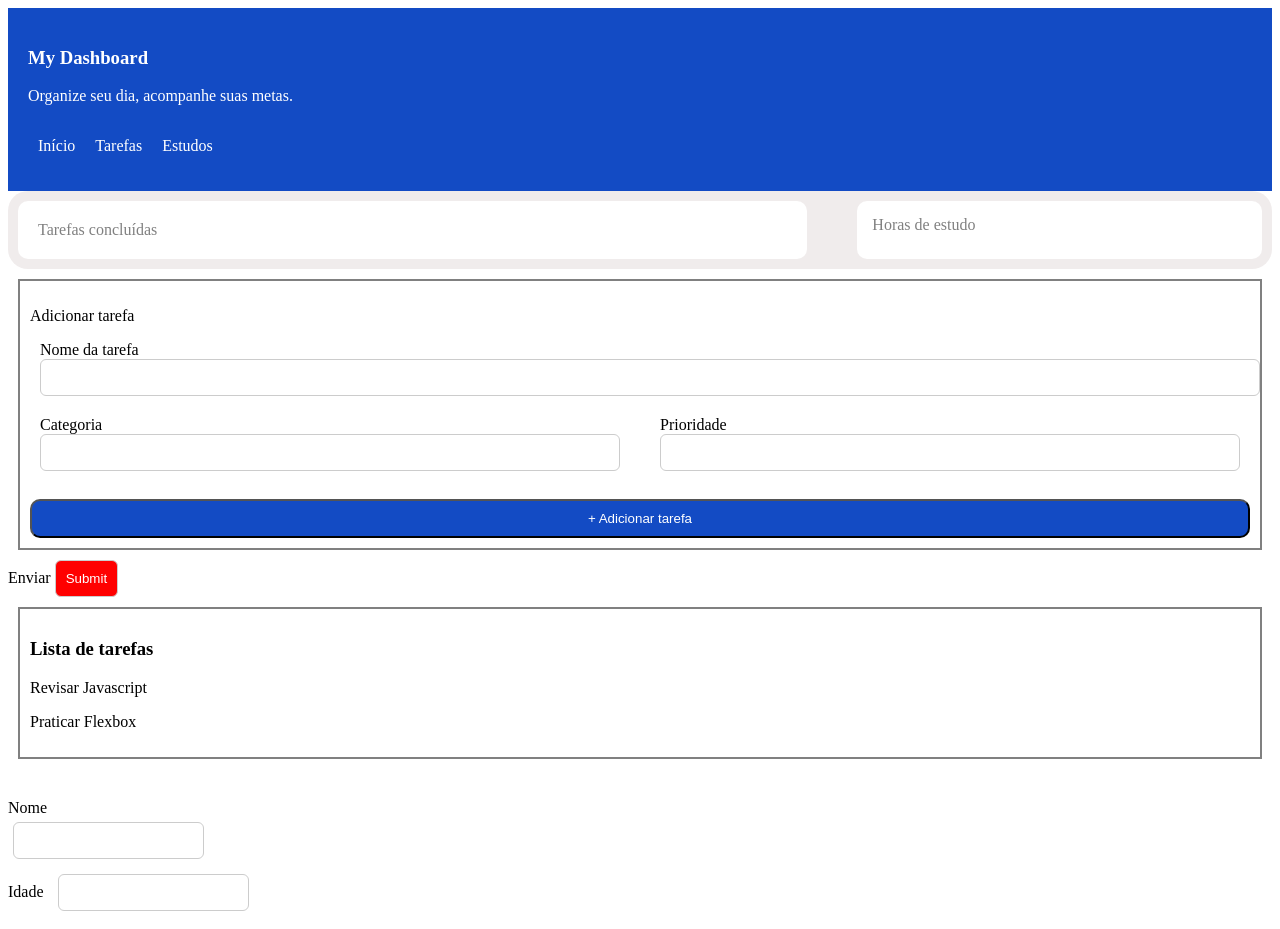
<file: 1.Meu_Dashboard/index.html>
<!doctype html>
<html lang="pt-BR">
  <head>
    <meta charset="UTF-8" />
    <meta name="viewport" content="width=device-width, initial-scale=1.0" />
    <title>Primeiro projeto</title>
    <link href="style.css" rel="stylesheet" />
  </head>
  <body>
    <div class="cabecalho">
      <h3 id="dashboard">My Dashboard</h3>

      <p>Organize seu dia, acompanhe suas metas.</p>

      <div class="inicio">
        <p>Início</p>
        <p>Tarefas</p>
        <p>Estudos</p>
      </div>
    </div>
    <div class="resumo">
      <div id="tarefasConcluidas">Tarefas concluídas</div>

      <div id="horasEstudo">Horas de estudo</div>
    </div>

    <div class="formulario">
      <p>Adicionar tarefa</p>

      <div class="campo">
        <label for="tarefa">Nome da tarefa</label>
        <input type="text" id="tarefa" />
      </div>

      <div class="grupoSecundario">
        <div class="campo">
          <label for="categoria">Categoria</label>
          <input type="text" id="categoria" />
        </div>

        <div class="campo">
          <label for="prioridade">Prioridade</label>
          <input type="text" id="prioridade" />
        </div>
      </div>

      <br />
      <button id="adicionarTarefa">+ Adicionar tarefa</button>
    </div>

    <label for="submit">Enviar</label>
    <input type="submit" id="submit" />

    <div class="listaTarefas">
      <h3>Lista de tarefas</h3>
      <p>Revisar Javascript</p>
      <p>Praticar Flexbox</p>
    </div>

    <div class="teste">
      <label for="nome">Nome</label>
      <input type="text" id="nome" />

      <label for="idade">Idade</label>
      <input type="number" id="idade" />
    </div>
  </body>
</html>
</file>
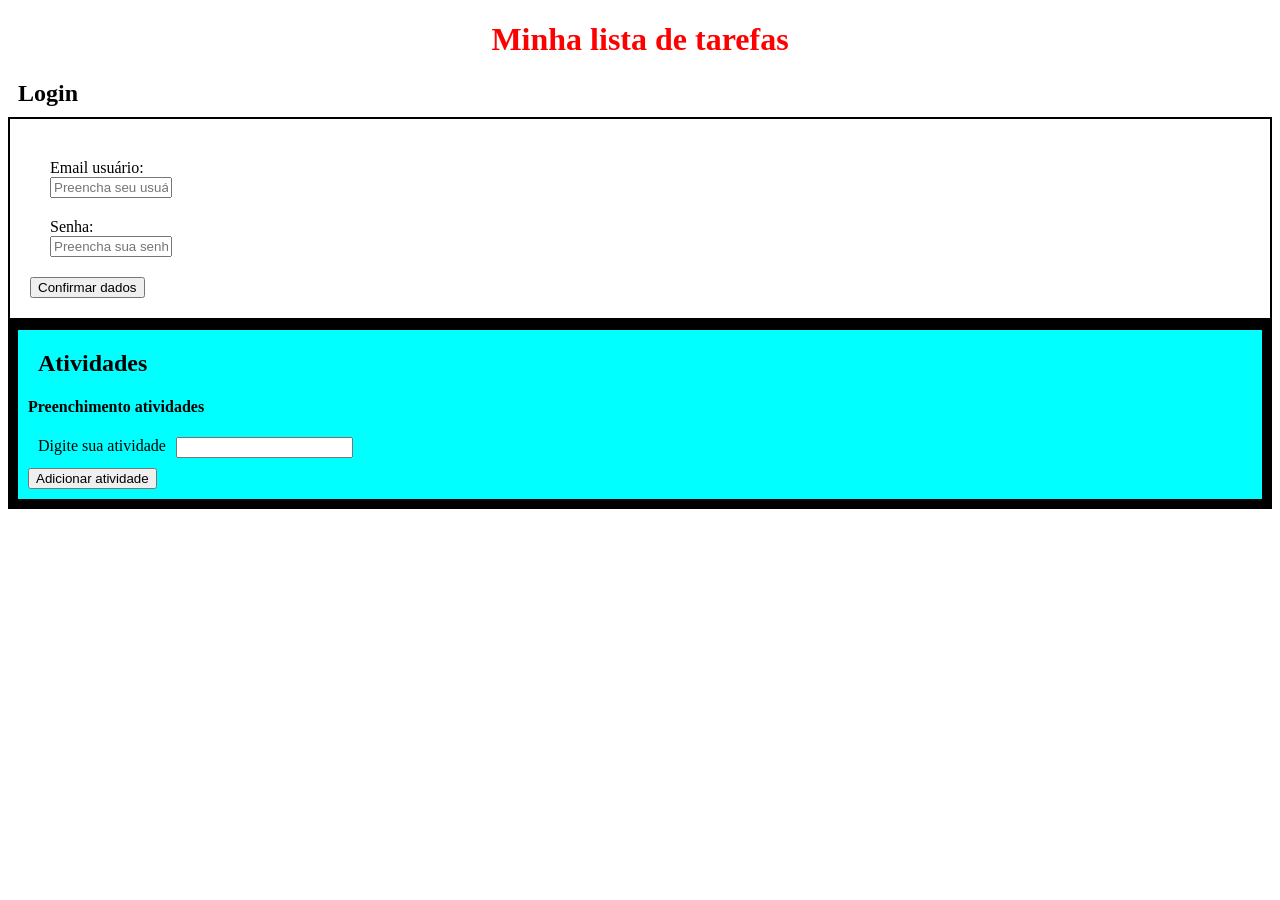
<file: 3.Lista_Tarefas_com_Login/index.html>
<!doctype html>
<html lang="en">
  <head>
    <meta charset="UTF-8" />
    <meta name="viewport" content="width=device-width, initial-scale=1.0" />
    <title>Lista de tarefas</title>
    <link href="style.css" rel="stylesheet" />
  </head>
  <body>
    <h1>Minha lista de tarefas</h1>

    <div class="login">
      <h2>Login</h2>

      <div class="loginConteudo">
        <div class="camposLogin">
          <div class="emailUser">
            <label for="usuario">Email usuário:</label>
            <input type="email" id="emailUser" placeholder="Preencha seu usuário" />
          </div>

          <div class="senhaUser">
            <label for="senha">Senha:</label>
            <input type="text" id="senha" placeholder="Preencha sua senha" />
          </div>
          <label for="botaoEnviarLogin"></label>
          <button id="botaoEnviarlogin" type="submit">Confirmar dados</button>
        </div>
      </div>
    </div>
    <div class="atividades">
      <div class="selecaoAtv" id="selecaoAtv">
        <h2>Atividades</h2>
        <h4>Preenchimento atividades</h4>
        <div class="atividade" id="atividade">
          <label for="">Digite sua atividade</label>
          <div class="campoComErro">
            <input type="text" id="digiteAtividade" />
            <p id="msgErro" hidden>Por favor preencha o campo</p>
          </div>
        </div>

        <label for="adicionarAtividade"></label>
        <button id="adicionarAtividade" type="submit">Adicionar atividade</button>
      </div>

      <div class="resumoAtividades" id="resumoAtividades">
        <h3>Atividades adicionadas</h3>
      </div>
    </div>

    <script src="script.js"></script>
  </body>
</html>
</file>
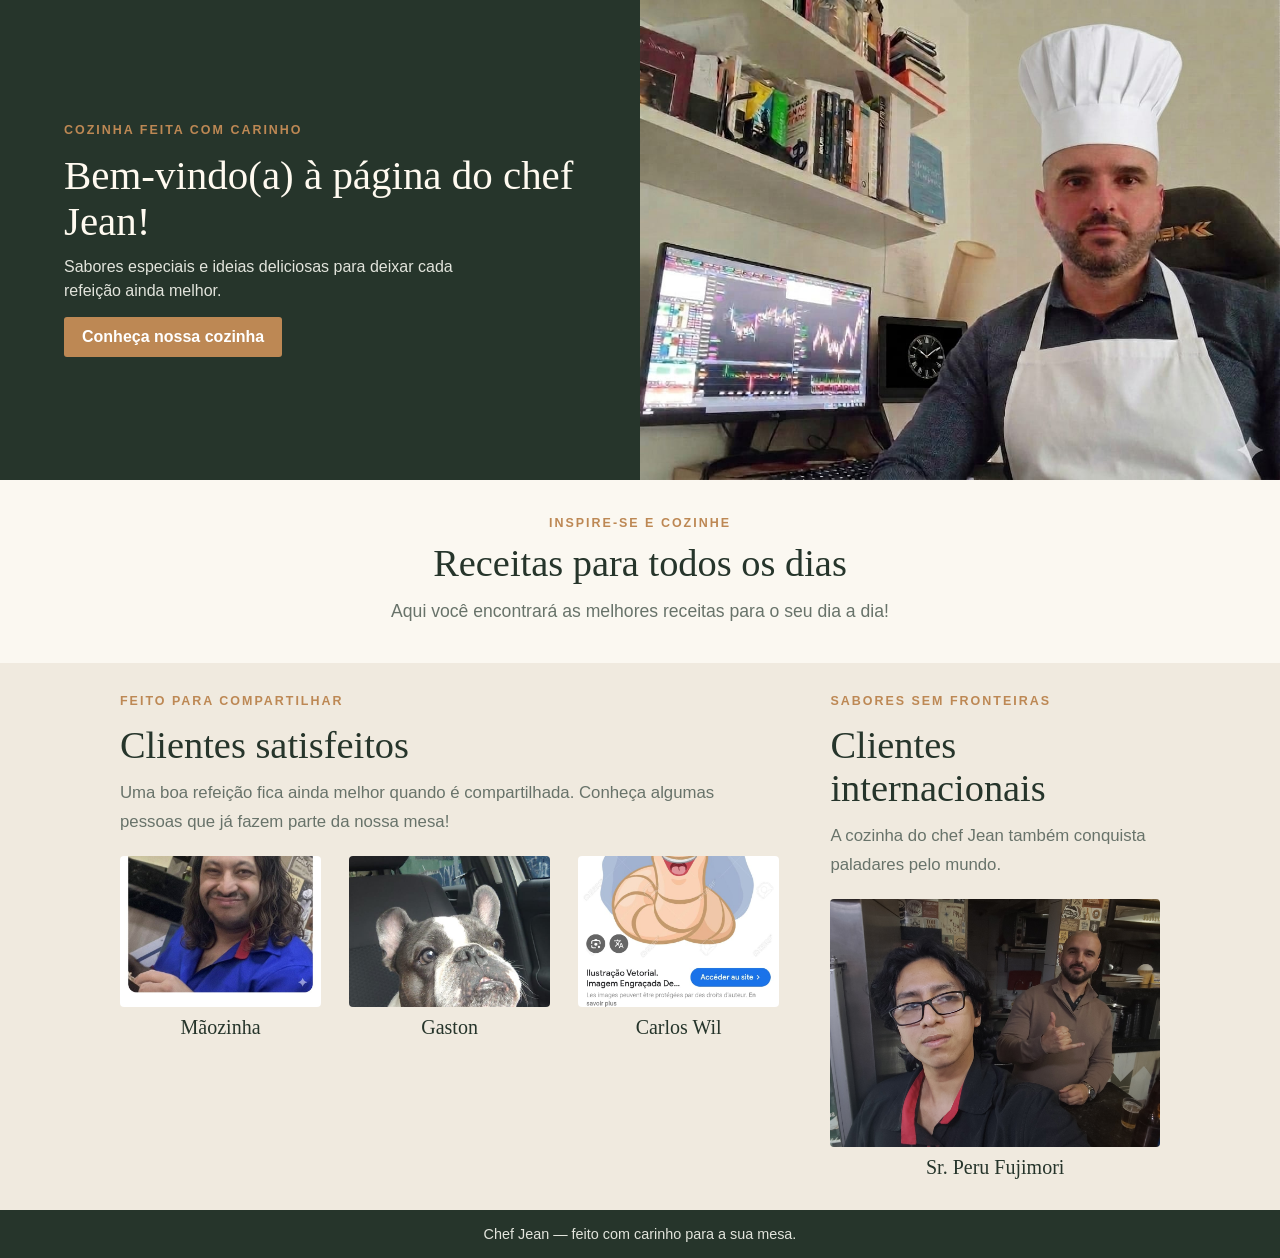
<file: siteCozinhaJBcomIA/index.html>
<!DOCTYPE html>
<html lang="pt-BR">
<head>
    <meta charset="UTF-8">
    <meta name="viewport" content="width=device-width, initial-scale=1.0">
    <meta name="description" content="Conheça o chef Jean e encontre receitas especiais para o seu dia a dia.">
    <title>Chef Jean | Receitas para o dia a dia</title>
    <link rel="stylesheet" href="style.css">
</head>
<body>
    <header class="hero">
        <div class="hero__content">
            <p class="eyebrow">Cozinha feita com carinho</p>
            <h1>Bem-vindo(a) à página do chef Jean!</h1>
            <p class="hero__description">Sabores especiais e ideias deliciosas para deixar cada refeição ainda melhor.</p>
            <a class="button" href="#receitas">Conheça nossa cozinha</a>
        </div>
        <img
            class="hero__image"
            src="images/IMG-20260827-WA0041.jpg"
            alt="Chef Jean na cozinha"
        >
    </header>

    <main>
        <section class="intro" id="receitas" aria-labelledby="intro-title">
            <p class="eyebrow">Inspire-se e cozinhe</p>
            <h2 id="intro-title">Receitas para todos os dias</h2>
            <p>Aqui você encontrará as melhores receitas para o seu dia a dia!</p>
        </section>

        <section class="testimonials" aria-label="Depoimentos de clientes">
            <div class="customer-groups">
                <section class="customer-group" aria-labelledby="testimonials-title">
                    <div class="testimonials__content">
                        <p class="eyebrow">Feito para compartilhar</p>
                        <h2 id="testimonials-title">Clientes satisfeitos</h2>
                        <p>Uma boa refeição fica ainda melhor quando é compartilhada. Conheça algumas pessoas que já fazem parte da nossa mesa!</p>
                    </div>
                    <div class="customer-list">
                        <figure class="customer">
                            <img
                                src="images/IMG-20251208-WA0016.jpg"
                                alt="Cliente Mãozinha"
                                loading="lazy"
                            >
                            <figcaption>Mãozinha</figcaption>
                        </figure>
                        <figure class="customer">
                            <img
                                src="images/IMG-20250420-WA0011.jpg"
                                alt="Cliente Gaston"
                                loading="lazy"
                            >
                            <figcaption>Gaston</figcaption>
                        </figure>
                        <figure class="customer">
                            <img
                                src="images/IMG-20260505-WA0045.jpg"
                                alt="Cliente Carlos Wil"
                                loading="lazy"
                            >
                            <figcaption>Carlos Wil</figcaption>
                        </figure>
                    </div>
                </section>

                <section class="customer-group international" aria-labelledby="international-title">
                    <div class="testimonials__content">
                        <p class="eyebrow">Sabores sem fronteiras</p>
                        <h2 id="international-title">Clientes internacionais</h2>
                        <p>A cozinha do chef Jean também conquista paladares pelo mundo.</p>
                    </div>
                    <div class="customer-list">
                        <figure class="customer">
                            <img
                                src="images/1792854739520.jpg"
                                alt="Cliente internacional Sr. Peru Fujimori"
                                loading="lazy"
                            >
                            <figcaption>Sr. Peru Fujimori</figcaption>
                        </figure>
                    </div>
                </section>
            </div>
        </section>
    </main>

    <footer class="footer">
        <p>Chef Jean — feito com carinho para a sua mesa.</p>
    </footer>
</body>
</html>
</file>
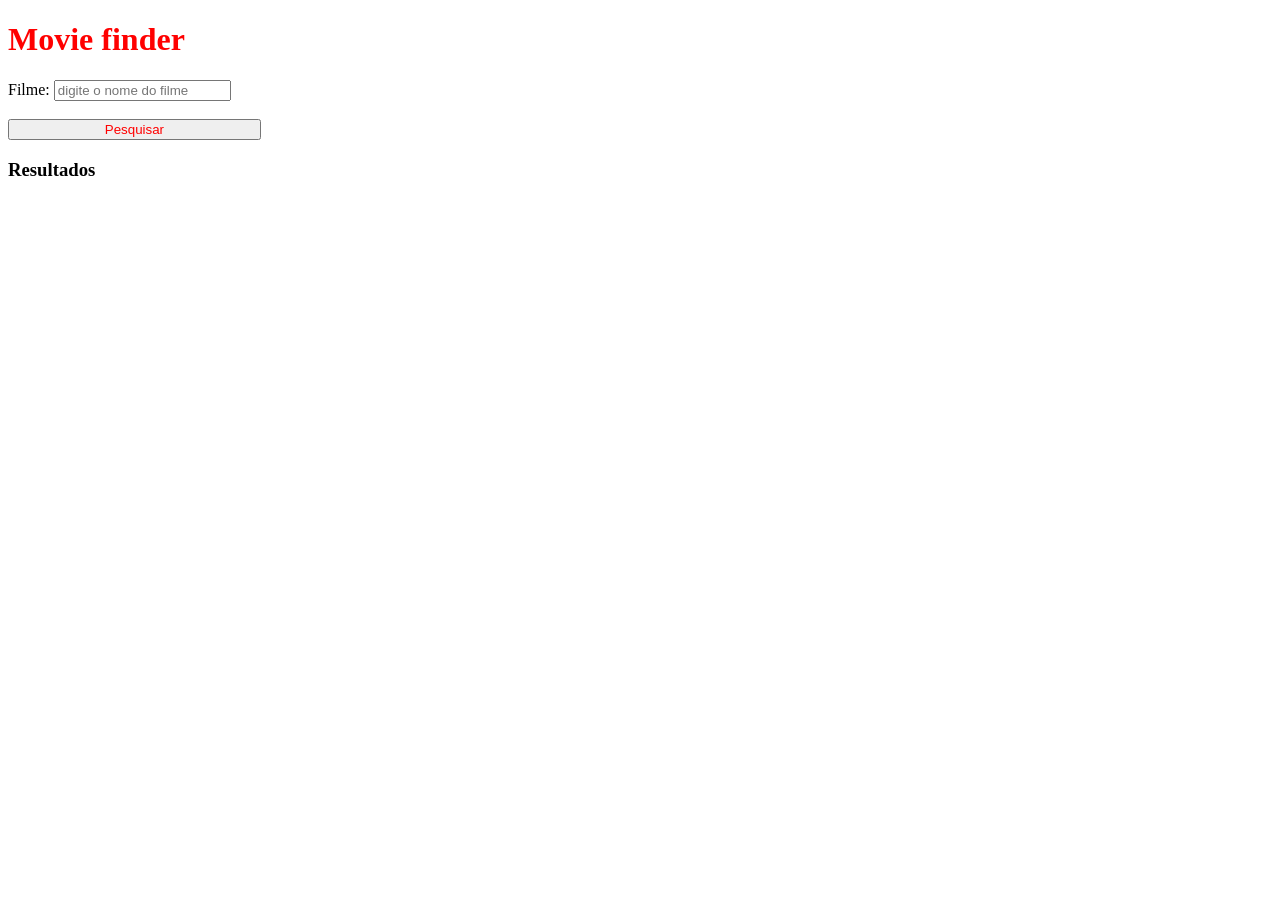
<file: Treino_JS/assinc_Projeto_filme/index.html>
<!doctype html>
<html lang="pt-BR">
  <head>
    <meta charset="UTF-8" />
    <meta name="viewport" content="width=device-width, initial-scale=1.0" />
    <title>Movie Finder</title>
    <link rel="stylesheet" href="style.css" />
  </head>
  <body>
    <h1 id="titulo">Movie finder</h1>

    <div id="main">
      <form id="formulario">
        <label for="nomeFilme">Filme:</label>
        <input type="text" id="nomeFilme" placeholder="digite o nome do filme" />
        <br />
        <br />
        <label for="botao" class="campoBotao"></label>
        <button type="submit" id="botao">Pesquisar</button>
      </form>

      <p id="mensagem"></p>
    </div>

    <div id="resultados">
      <h3>Resultados</h3>
      <div id="lista-filmes"></div>
    </div>

    <script src="script_thencatch.js"></script>
  </body>
</html>
</file>
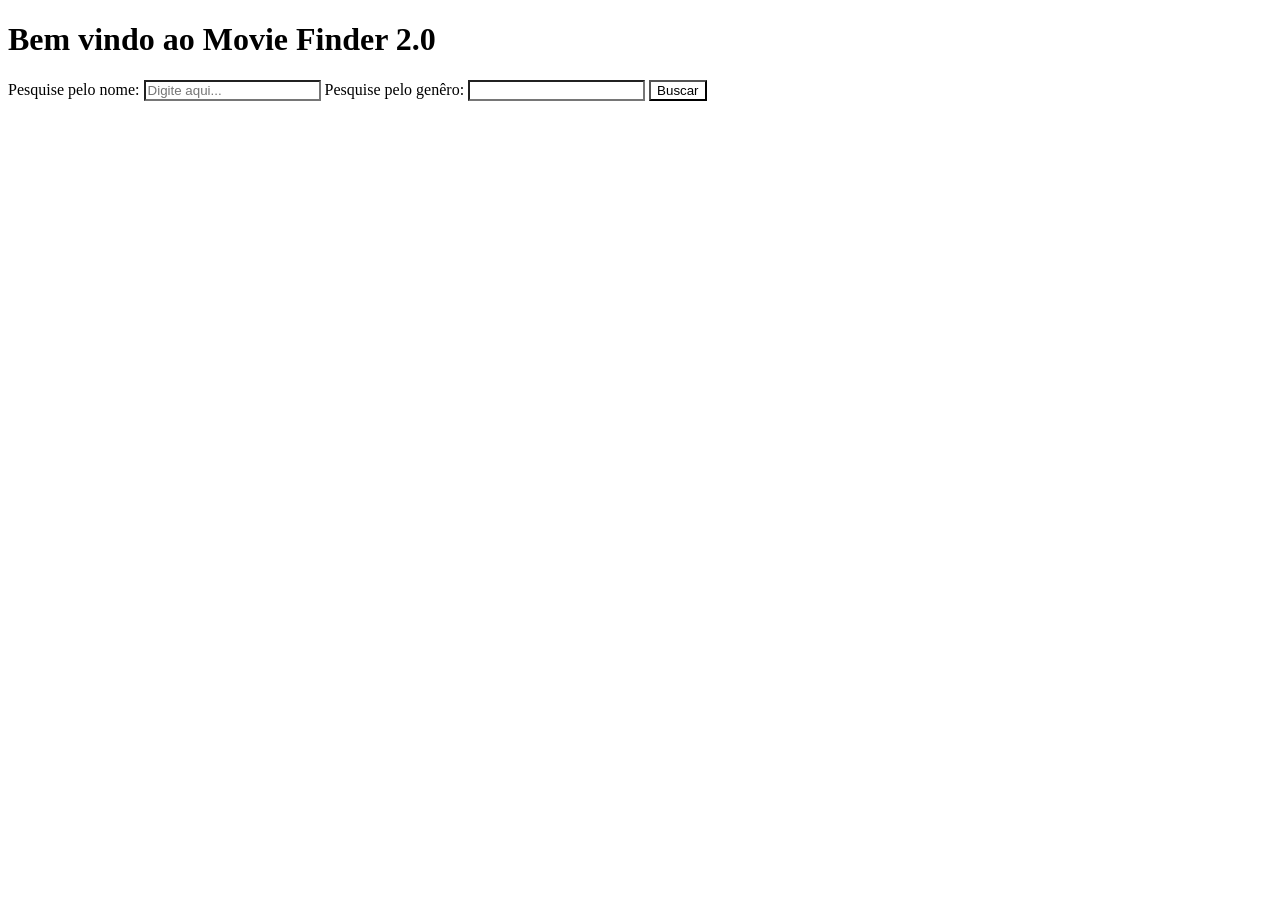
<file: Treino_JS/Projeto_movie_finder2.0/index.html>
<!doctype html>
<html lang="pt-BR">
  <head>
    <meta charset="UTF-8" />
    <meta name="viewport" content="width=device-width, initial-scale=1.0" />
    <title>Movie Finder 2.0</title>
    <link rel="stylesheet" href="style.css" />
  </head>
  <body>
    <h1>Bem vindo ao Movie Finder 2.0</h1>
    <form id="formulario">
      <div id="bloco-principal">
        <label for="pesquisarNome">Pesquise pelo nome:</label>
        <input type="text" id="pesquisarNome" placeholder="Digite aqui..." />

        <label for="pesquisaGenero">Pesquise pelo genêro:</label>
        <input type="text" id="pesquisaGenero" />

        <label for="botao"></label>
        <button type="submit" id="botao">Buscar</button>
      </div>
    </form>

    <div id="resultados">
      <div id="resultadosApi"></div>
    </div>
    <script src="script.js"></script>
  </body>
</html>
</file>
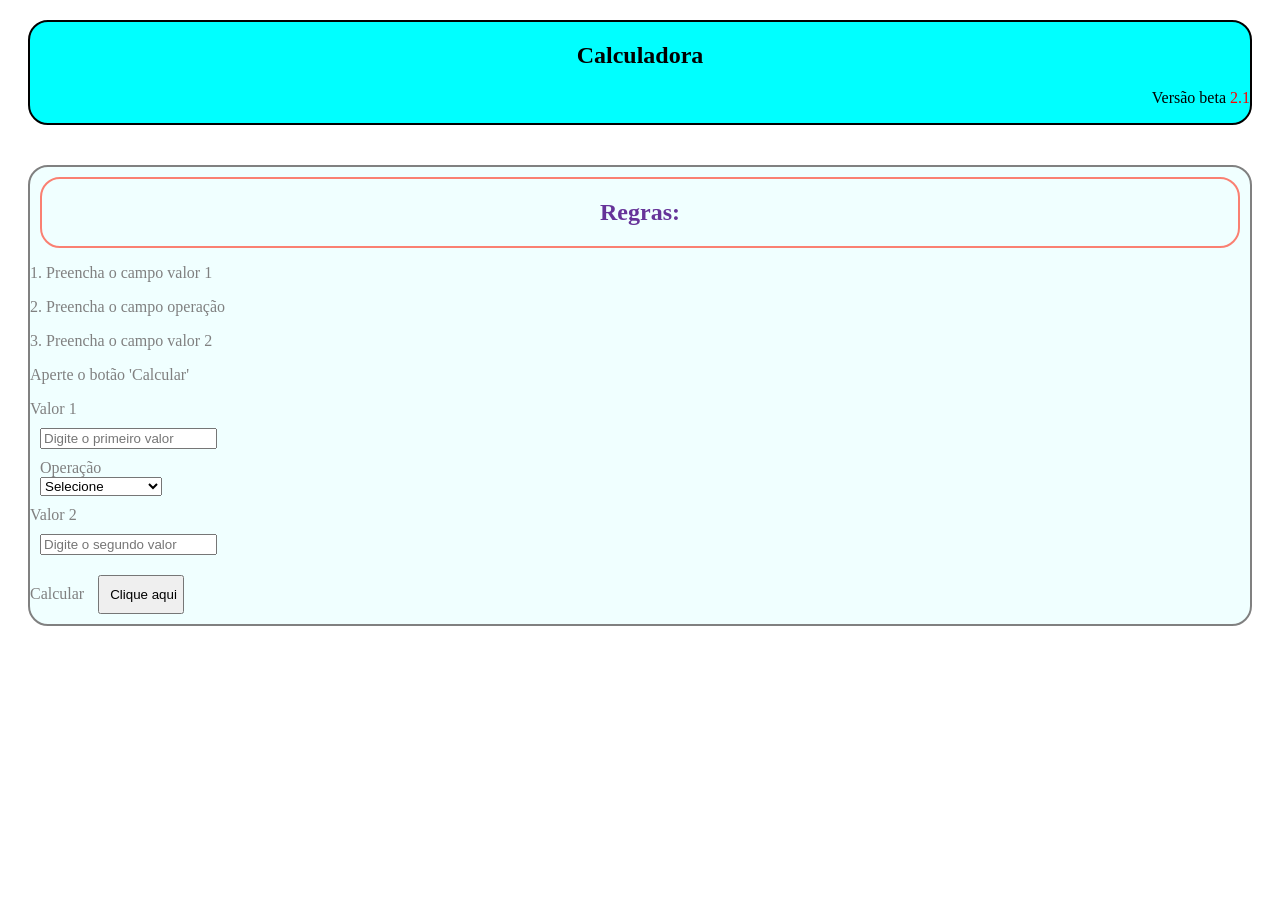
<file: 2.Minha_Calculadora/indexA.html>
<!doctype html>
<html lang="en">
  <head>
    <meta charset="UTF-8" />
    <meta name="viewport" content="width=device-width, initial-scale=1.0" />
    <title>Projeto calculadora</title>
    <link href="style.css" rel="stylesheet" />
  </head>
  <body>
    <!-- CABEÇALHO -->
    <div class="cabecalho" id="cabecalho">
      <div id="calculadora">
        <h2>Calculadora</h2>
      </div>
      <div id="campoSecundario">
        <p>Versão beta <span>2.1</span></p>
      </div>
    </div>

    <!-- LAYOUT PRINCIPAL + RESULTADO -->
    <div class="layout">
      <!-- PRINCIPAL -->
      <div class="principal" id="principal">
        <div id="regras">
          <h2>Regras:</h2>
        </div>
        <p>1. Preencha o campo valor 1</p>
        <p>2. Preencha o campo operação</p>
        <p>3. Preencha o campo valor 2</p>
        <p>Aperte o botão 'Calcular'</p>

        <!-- CALCULADORA -->
        <div class="calculadora">
          <label for="campo1">Valor 1</label>
          <input type="number" id="campo1" placeholder="Digite o primeiro valor" />

          <div class="operacao">
            <label for="operacao">Operação</label>
            <select id="operacao">
              <option value="">Selecione</option>
              <option value="+">Somar</option>
              <option value="-">Subtrair</option>
              <option value="x">Multiplicar</option>
              <option value="/">Dividir</option>
            </select>
          </div>
          <label for="campo2">Valor 2</label>
          <input type="number" id="campo2" placeholder="Digite o segundo valor" />

          <label for="botaoCalcular">Calcular</label>
          <input type="button" id="botaoCalcular" value="Clique aqui" />
        </div>
      </div>

      <!-- RESULTADO -->
      <div class="resultado">


         <!-- Área do histórico -->
          <div id="listaResultados">
        <!-- Criamos a div listaResultados p/ poder apagar apenas esses elementos com o botão -->
            
          <h3 style="color: red; font-weight: bold">Histórico de resultados:</h3>
          <!-- <p id="valorResultado"></p> -->
       </div>
    <!-- Botões -->
        <button id="copiarResultado">Copiar resultado</button> 
        <button id="apagarResultado">Apagar resultado</button>
      </div>
    </div>
     </div>

    <script src="script.js"></script>
  </body>
</html>
</file>
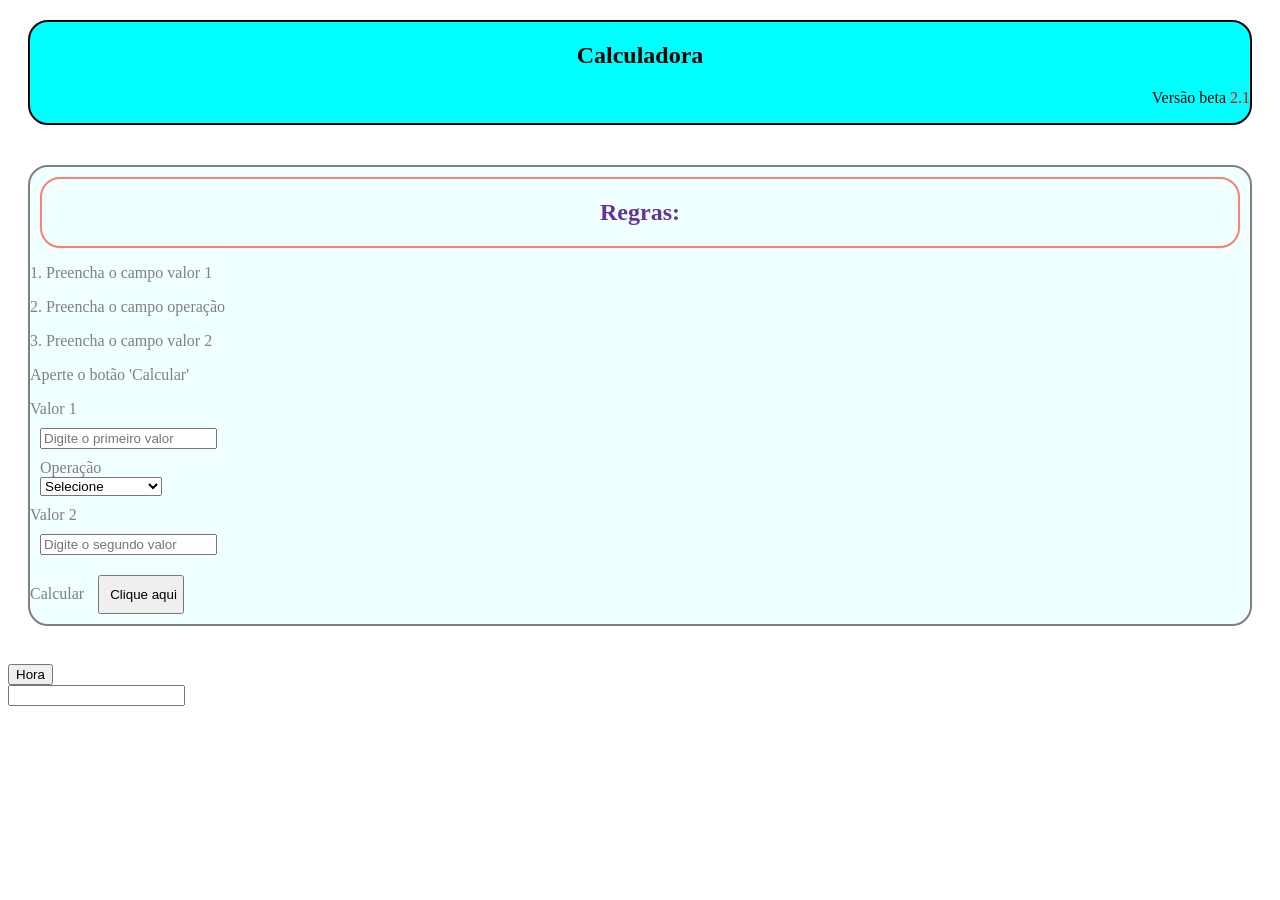
<file: 2.Minha_Calculadora/indexB.html>
<!doctype html>
<html lang="en">
  <head>
    <meta charset="UTF-8" />
    <meta name="viewport" content="width=device-width, initial-scale=1.0" />
    <title>Projeto calculadora</title>
    <link href="style.css" rel="stylesheet" />
  </head>
  <body>
    <!-- CABEÇALHO -->
    <div class="cabecalho" id="cabecalho">
      <div id="calculadora">
        <h2>Calculadora</h2>
      </div>
      <div id="campoSecundario">
        <p>Versão beta <span>2.1</span></p>
      </div>
    </div>

    <!-- LAYOUT PRINCIPAL + RESULTADO -->
    <div class="layout">
      <!-- PRINCIPAL -->
      <div class="principal" id="principal">
        <div id="regras">
          <h2>Regras:</h2>
        </div>
        <p>1. Preencha o campo valor 1</p>
        <p>2. Preencha o campo operação</p>
        <p>3. Preencha o campo valor 2</p>
        <p>Aperte o botão 'Calcular'</p>

        <!-- CALCULADORA -->
        <div class="calculadora">
          <label for="campo1">Valor 1</label>
          <input type="number" id="campo1" placeholder="Digite o primeiro valor" />

          <div class="operacao">
            <label for="operacao">Operação</label>
            <select id="operacao">
              <option value="">Selecione</option>
              <option value="+">Somar</option>
              <option value="-">Subtrair</option>
              <option value="x">Multiplicar</option>
              <option value="/">Dividir</option>
            </select>
          </div>
          <label for="campo2">Valor 2</label>
          <input type="number" id="campo2" placeholder="Digite o segundo valor" />

          <label for="botaoCalcular">Calcular</label>
          <input type="button" id="botaoCalcular" value="Clique aqui" onmouseover="this.style.color='green'" onmouseout="this.style.color='black'"/>
        </div>
      </div>

      <!-- RESULTADO -->
      <div class="resultado">
        <h3 style="color:red; font-weight: bold; text-align: center;">Resultado:</h3>

         <!-- Área do histórico -->
          <div id="listaResultados">
        <!-- Criamos a div listaResultados p/ poder apagar apenas esses elementos com o botão -->
            
          <h3 style="color: red; font-weight: bold">Histórico de resultados:</h3>
          <!-- <p id="valorResultado"></p> -->
       </div>
    <!-- Botões -->
        <button id="copiarResultado">Copiar resultado</button> 
        <button id="apagarResultado">Apagar resultado</button>
      </div>
    </div>
     </div>

     <!-- TESTE ONCLICK,..... -->
<div id="hora" style="color:red" ></div>
<br/>

     <button onclick="mostrarHora()" onmouseover="this.style.color='green'" onmouseout="this.style.color='black'">Hora</button>
<br/>
<label for="campoTeste"></label>
<input type="text" id="campoTeste"/>

    <script src="script.js"></script>
  </body>
</html>
</file>
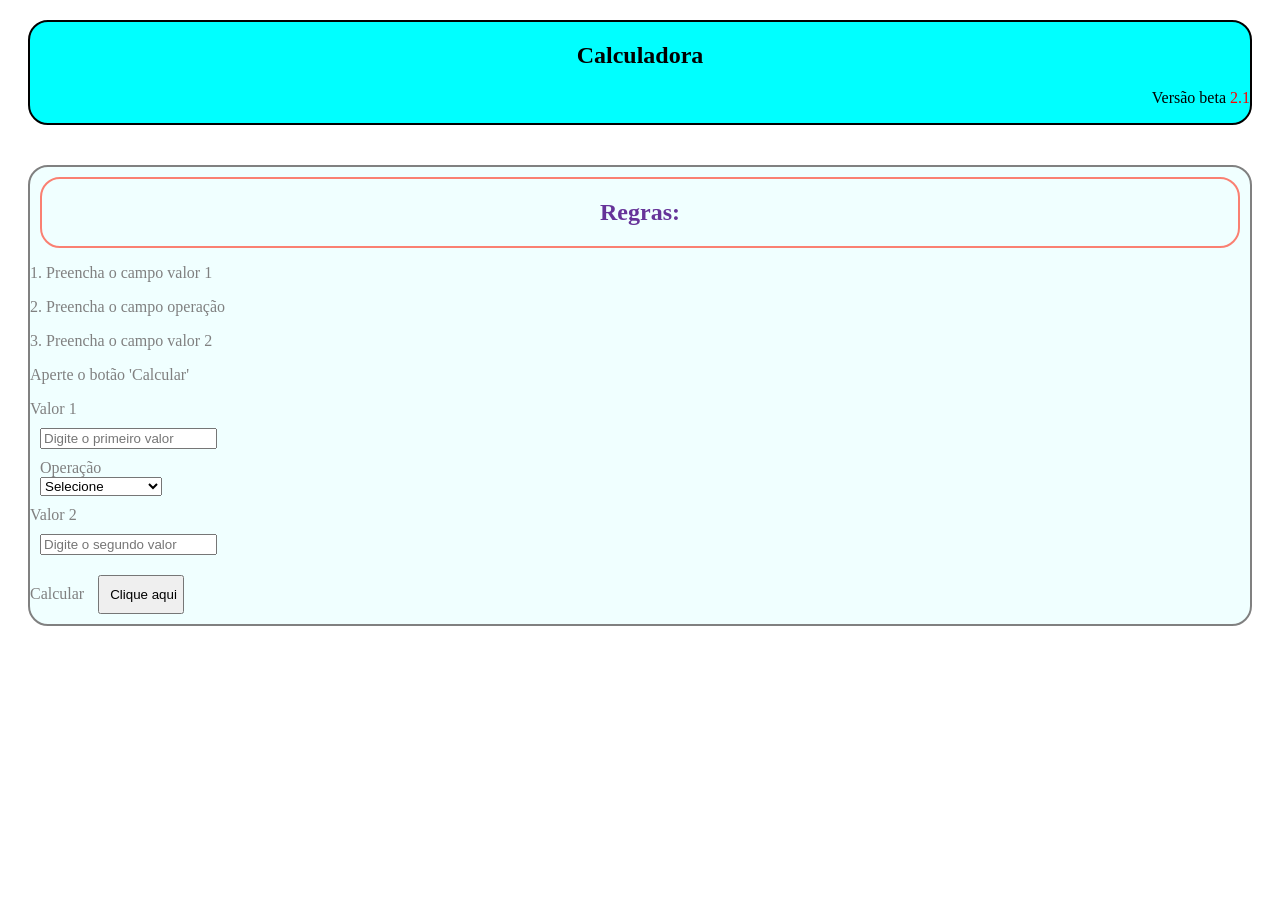
<file: Minha_Calculadora/indexB.html>
<!doctype html>
<html lang="en">
  <head>
    <meta charset="UTF-8" />
    <meta name="viewport" content="width=device-width, initial-scale=1.0" />
    <title>Projeto calculadora</title>
    <link href="style.css" rel="stylesheet" />
  </head>
  <body>
    <!-- CABEÇALHO -->
    <div class="cabecalho" id="cabecalho">
      <div id="calculadora">
        <h2>Calculadora</h2>
      </div>
      <div id="campoSecundario">
        <p>Versão beta <span>2.1</span></p>
      </div>
    </div>

    <!-- LAYOUT PRINCIPAL + RESULTADO -->
    <div class="layout">
      <!-- PRINCIPAL -->
      <div class="principal" id="principal">
        <div id="regras">
          <h2>Regras:</h2>
        </div>
        <p>1. Preencha o campo valor 1</p>
        <p>2. Preencha o campo operação</p>
        <p>3. Preencha o campo valor 2</p>
        <p>Aperte o botão 'Calcular'</p>

        <!-- CALCULADORA -->
        <div class="calculadora">
          <label for="campo1">Valor 1</label>
          <input type="number" id="campo1" placeholder="Digite o primeiro valor" />

          <div class="operacao">
            <label for="operacao">Operação</label>
            <select id="operacao">
              <option value="">Selecione</option>
              <option value="+">Somar</option>
              <option value="-">Subtrair</option>
              <option value="x">Multiplicar</option>
              <option value="/">Dividir</option>
            </select>
          </div>
          <label for="campo2">Valor 2</label>
          <input type="number" id="campo2" placeholder="Digite o segundo valor" />

          <label for="botaoCalcular">Calcular</label>
          <input type="button" id="botaoCalcular" value="Clique aqui" />
        </div>
      </div>

      <!-- RESULTADO -->
      <div class="resultado">
        <h3 style="color:red; font-weight: bold; text-align: center;">Resultado:</h3>

         <!-- Área do histórico -->
          <div id="listaResultados">
        <!-- Criamos a div listaResultados p/ poder apagar apenas esses elementos com o botão -->
            
          <h3 style="color: red; font-weight: bold">Histórico de resultados:</h3>
          <!-- <p id="valorResultado"></p> -->
       </div>
    <!-- Botões -->
        <button id="copiarResultado">Copiar resultado</button> 
        <button id="apagarResultado">Apagar resultado</button>
      </div>
    </div>
     </div>

    <script src="script.js"></script>
  </body>
</html>
</file>
<file: 1.Meu_Dashboard/style.css>
:root {
  --fundo: red;
  --texto: white;
}

.cabecalho {
  background-color: rgb(19, 75, 196);
  color: white;
  flex-direction: column;
  gap: 20px;
  padding: 20px;
}

#dashboard {
  font-weight: bold;
}

#adicionarTarefa {
  background-color: rgb(19, 75, 196);
  width: 100%;
  color: white;
  padding: 10px;
  border-radius: 10px;
  cursor: pointer;
}

.formulario {
  border: 2px solid gray;
  padding: 10px;
  margin: 10px;
}

.listaTarefas {
  padding: 10px;
  margin: 10px;
  border: 2px solid gray;
  margin-bottom: 40px;
}

.campo {
  display: flex;
  margin: 10px;
  flex-direction: column;
  width: 100%;
}

.grupoSecundario {
  width: 100%;
  box-sizing: border-box;
  display: flex;
  flex-direction: row;
  gap: 20px;
}

.grupoSecundario .campo {
  flex: 1;
  /* align-items: stretch; */
}

.inicio {
  padding-left: 10px;
  display: flex;
  flex-direction: row;
  gap: 20px;
  justify-content: flex-start;
  /* width: 20%; */
}

.resumo {
  display: flex;
  flex: 1;
  gap: 50px;
  padding: 10px;
  border-radius: 20px;
  background-color: rgba(240, 236, 236, 0.993);
  color: grey;
}

.resumo #tarefasConcluidas,
.resumo #horasEstudo {
  flex: 1;
  padding: 10px;
}

.resumo #tarefasConcluidas {
  flex: 2;
  background-color: white;
  border: 10px solid white;
  border-radius: 10px;
  padding: 10px;
}

.resumo #horasEstudo {
  flex: 1;
  background-color: white;
  border: 5px solid white;
  border-radius: 10px;
  padding: 10px;
}

.resumo div {
  flex: 1;
}

input {
  padding: 10px;
  border: 1px solid #ccc;
  border-radius: 6px;
}

.formulario input {
  padding: 10px;
  border: 1px solid #ccc;
  border-radius: 6px;
}

/* TESTE-------------------------------------------------------- */
#nome {
  display: flex;
  flex-direction: column;
  margin: 5px;
}

#idade {
  margin: 10px;
  flex-direction: row;
}

#submit {
  background-color: var(--fundo);
  color: var(--texto);
  cursor: pointer;
}
</file>
<file: 3.Lista_Tarefas_com_Login/style.css>
h1 {
  color: red;
  text-align: center;
}

h2 {
  margin: 10px;
}

.camposLogin {
  border: 20px solid black;
  /* width: 30%; */
}

.emailUser {
  display: flex;
  flex-direction: column;
  width: 10%;
  margin: 20px;
}

.senhaUser {
  display: flex;
  flex-direction: column;
  width: 10%;
  margin: 20px;
}

.camposAtividade {
  border: 20px solid black;
}

.atividade {
  display: flex;
  flex-direction: row;
  gap: 10px;
  margin: 10px;
}

.addAtv {
  display: flex;
  flex-direction: row;
  gap: 10px;
  margin: 10px;
}

.cancelAtv {
  display: flex;
  flex-direction: row;
  gap: 10px;
  margin: 10px;
}

.atividades {
  display: flex;
}

.atividades #selecaoAtv,
.atividades #resumoAtividades {
  flex: 1;
  padding: 10px;
  background-color: aqua;
}

#selecaoAtv {
  border: 10px solid black;
  flex: 1;
}

#resumoAtividades {
  border: 10px solid black;
  flex: 1;
  display: none;
}

.campoInvalido {
  border: 2px solid red;
}

.campoComErro {
  display: flex;
  flex-direction: column;
  align-items: flex-start;
}

#msgErro {
  color: red;
  margin: 5px 0 0;
}

.loginInvalido {
  border: 2px solid red;
}

.loginConteudo {
  display: flex;
  flex-direction: row;
  align-items: stretch;
  gap: 24px;
}

.camposLogin,
.campoLoginRealizado {
  flex: 1;
  min-width: 0;
  padding: 20px;
  box-sizing: border-box;
}

.camposLogin {
  border: 2px solid black;
}

.campoLoginRealizado {
  border: 2px solid #ccc;
  border-radius: 8px;
  color: blue;
}

/* PARA TACHAR ATIVIDAE CONCLUÍDA */

.atv1 {
  text-decoration: line-through;
}

.dadosLoginRealizado {
  white-space: pre-line;
}
</file>
<file: siteCozinhaJBcomIA/style.css>
:root {
    color-scheme: light;
    font-family: "Segoe UI", sans-serif;
    color: #26352b;
    background: #fbf8f1;
    font-synthesis: none;
    text-rendering: optimizeLegibility;
    -webkit-font-smoothing: antialiased;
    -moz-osx-font-smoothing: grayscale;
}

* {
    box-sizing: border-box;
}

body {
    margin: 0;
}

.hero {
    display: grid;
    grid-template-columns: minmax(0, 1fr) minmax(0, 1fr);
    min-height: clamp(190px, 24vw, 300px);
    background: #26352b;
    color: #fffaf0;
}

.hero__content {
    align-self: center;
    max-width: 680px;
    padding: 20px clamp(24px, 5vw, 72px);
}

.eyebrow {
    margin: 0 0 16px;
    color: #bd8854;
    font-size: 0.78rem;
    font-weight: 700;
    letter-spacing: 0.16em;
    text-transform: uppercase;
}

h1,
h2,
p {
    margin-top: 0;
}

h1,
h2 {
    font-family: Georgia, "Times New Roman", serif;
    font-weight: 500;
    line-height: 1.12;
}

h1 {
    max-width: 560px;
    margin-bottom: 10px;
    font-size: clamp(2rem, 3.2vw, 3rem);
}

.hero__description {
    max-width: 440px;
    margin-bottom: 14px;
    color: #e2e4dc;
    font-size: 1rem;
    line-height: 1.5;
}

.button {
    display: inline-block;
    padding: 11px 18px;
    border-radius: 3px;
    background: #bd8854;
    color: #fff;
    font-weight: 700;
    text-decoration: none;
    transition: background-color 160ms ease, transform 160ms ease;
}

.button:hover {
    transform: translateY(-2px);
    background: #a9713e;
}

.button:focus-visible {
    outline: 3px solid #fffaf0;
    outline-offset: 4px;
}

.hero__image {
    display: block;
    width: 100%;
    height: 100%;
    min-width: 0;
    min-height: 0;
    object-fit: cover;
}

.intro {
    padding: clamp(30px, 4vh, 44px) 24px;
    text-align: center;
}

.intro .eyebrow {
    margin-bottom: 12px;
}

h2 {
    margin-bottom: 12px;
    font-size: clamp(1.9rem, 3vw, 2.6rem);
}

.intro > p:last-child {
    max-width: 600px;
    margin: 0 auto;
    color: #68736a;
    font-size: 1.1rem;
    line-height: 1.7;
}

.testimonials {
    display: flow-root;
    padding: clamp(24px, 3.5vh, 36px) max(24px, calc((100vw - 1040px) / 2));
    background: #f0eadf;
}

.customer-groups {
    display: grid;
    grid-template-columns: minmax(0, 2fr) minmax(220px, 1fr);
    align-items: start;
    gap: clamp(28px, 4vw, 56px);
}

.customer-group {
    min-width: 0;
}

.testimonials__content {
    margin-bottom: 20px;
}

.testimonials__content > p:last-child {
    margin-bottom: 0;
    color: #68736a;
    font-size: 1.05rem;
    line-height: 1.7;
}

.customer {
    margin: 0;
    text-align: center;
}

.customer-list {
    display: grid;
    width: 100%;
    grid-template-columns: repeat(3, minmax(0, 1fr));
    align-items: start;
    gap: clamp(12px, 2.5vw, 28px);
}

.international .customer-list {
    grid-template-columns: minmax(0, 1fr);
    max-width: 360px;
}

.customer {
    min-width: 0;
    overflow: hidden;
}

.customer img {
    display: block;
    width: 100%;
    max-width: 100%;
    height: auto;
    aspect-ratio: 4 / 3;
    border-radius: 4px;
    object-fit: cover;
}

.customer figcaption {
    padding-top: 9px;
    color: #26352b;
    font-family: Georgia, "Times New Roman", serif;
    font-size: 1.25rem;
}

.footer {
    padding: 16px 24px;
    background: #26352b;
    color: #e2e4dc;
    text-align: center;
}

.footer p {
    margin: 0;
    font-size: 0.9rem;
}

@media (max-width: 760px) {
    .hero {
        grid-template-columns: 1fr;
        min-height: 0;
    }

    .hero__content {
        padding: 32px 24px 26px;
    }

    .hero__image {
        height: auto;
        aspect-ratio: 16 / 7;
    }

    .intro {
        padding: 36px 24px;
    }

    .testimonials {
        padding: 32px 28px;
    }

    .customer-groups {
        grid-template-columns: 1fr;
        gap: 36px;
    }

    .customer-list {
        grid-template-columns: repeat(2, minmax(0, 1fr));
        gap: 24px 18px;
    }

    .international .customer-list {
        max-width: min(100%, 360px);
    }
}

@media (max-width: 480px) {
    .customer-list {
        grid-template-columns: 1fr;
        gap: 28px;
    }

    .customer {
        width: min(100%, 440px);
        justify-self: center;
    }

    h1 {
        font-size: 2.2rem;
    }
}

@media (prefers-reduced-motion: reduce) {
    *,
    *::before,
    *::after {
        scroll-behavior: auto !important;
        transition-duration: 0.01ms !important;
    }
}
</file>
<file: Treino_JS/assinc_Projeto_filme/style.css>
#titulo {
  color: red;
}

#botao {
  color: red;
  width: 20%;
}

.campoBotao {
  color: blue;
}

.card-filme {
  border: 1px solid gray;
  color: blue;
}

.card-filme h3 {
  margin-bottom: 0;
}

.card-filme p {
  margin-top: 0;
}

.poster {
  border: 1px solid black;
  padding: 20px;
  /* width: 200px; */
  height: auto;
  width: 200px;
}

#campoErro {
  color: red;
}
</file>
<file: Treino_JS/Projeto_movie_finder2.0/style.css>
* {
  background-color: white;
}

.bloco-principal {
  background-color: aqua;
}
</file>
<file: 2.Minha_Calculadora/style.css>
body {
  background-color: white;
}

.cabecalho {
  background-color: aqua;
  border: 2px solid;
  border-radius: 20px;
  margin: 20px;
}

span {
  color: red;
}

#calculadora {
  text-align: center;
}

#campoSecundario {
  text-align: right;
}

.principal {
  background-color: azure;
  border: 2px solid;
  border-radius: 20px;
  border-radius: 20px;
  margin: 20px;
  flex: 3;
}

#regras {
  color: rebeccapurple;
  text-align: center;
  border: 2px solid salmon;
  border-radius: 20px;
  margin: 10px;
}

.operacao {
  margin: 10px;
  display: flex;
  flex-direction: column;
  width: 10%;
}

#campo1 {
  display: flex;
  margin: 10px;
}

#campo2 {
  display: flex;
  margin: 10px;
}

#botaoCalcular {
  /* background-color: red; */
  margin: 10px;
  padding: 10px;
  width: 7%;
  cursor: pointer;
}

.resultado {
  padding: 10px;
  border: 2px solid;
  border-radius: 20px;
  flex: 1;
  margin-top: 20px;
  display: none;
  background-color: rgb(236, 226, 226);
}

#resultado {
  font-weight: bold;
}

#apagarResultado {
  cursor: pointer;
  margin: 10px;
}

#copiarResultado {
  cursor: pointer;
  display: flex;
  margin: 10px;
}

.layout {
  color: gray;
  display: flex;
  align-items: flex-start;
  gap: 20px;
}
</file>
<file: Minha_Calculadora/style.css>
body {
  background-color: white;
}

.cabecalho {
  background-color: aqua;
  border: 2px solid;
  border-radius: 20px;
  margin: 20px;
}

span {
  color: red;
}

#calculadora {
  text-align: center;
}

#campoSecundario {
  text-align: right;
}

.principal {
  background-color: azure;
  border: 2px solid;
  border-radius: 20px;
  border-radius: 20px;
  margin: 20px;
  flex: 3;
}

#regras {
  color: rebeccapurple;
  text-align: center;
  border: 2px solid salmon;
  border-radius: 20px;
  margin: 10px;
}

.operacao {
  margin: 10px;
  display: flex;
  flex-direction: column;
  width: 10%;
}

#campo1 {
  display: flex;
  margin: 10px;
}

#campo2 {
  display: flex;
  margin: 10px;
}

#botaoCalcular {
  /* background-color: red; */
  margin: 10px;
  padding: 10px;
  width: 7%;
  cursor: pointer;
}

.resultado {
  padding: 10px;
  border: 2px solid;
  border-radius: 20px;
  flex: 1;
  margin-top: 20px;
  display: none;
  background-color: rgb(236, 226, 226);
}

#resultado {
  font-weight: bold;
}

#apagarResultado {
  cursor: pointer;
  margin: 10px;
}

#copiarResultado {
  cursor: pointer;
  display: flex;
  margin: 10px;
}

.layout {
  color: gray;
  display: flex;
  align-items: flex-start;
  gap: 20px;
}
</file>
